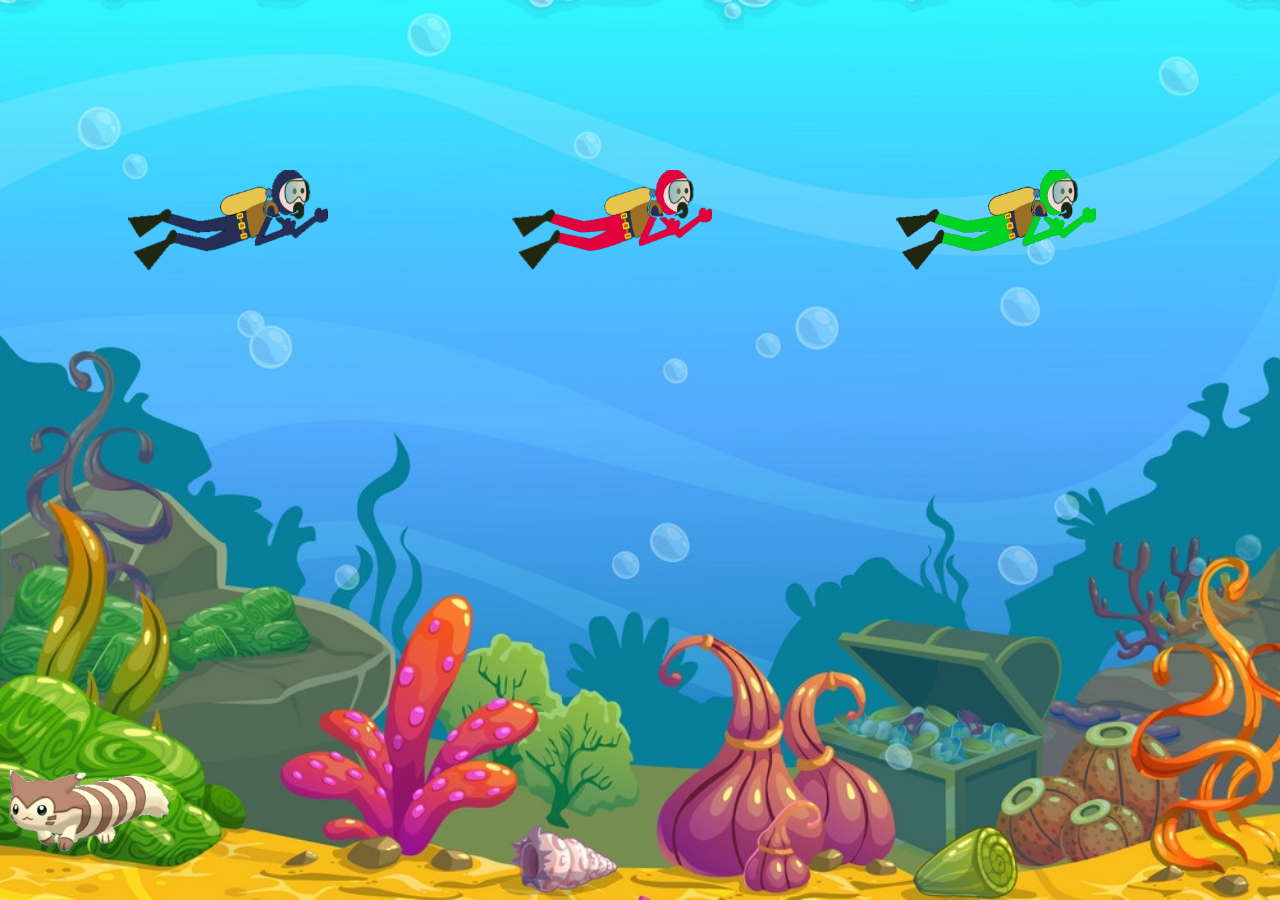
<file: ho_ca_vui_nhon/ho_ca.html>
<!DOCTYPE html>
<html lang="en">
<head>
    <meta charset="UTF-8">
    <meta name="viewport" content="width=device-width, initial-scale=1.0">
    <title>Hồ cá vui nhộn</title>
    <link rel="stylesheet" href="mystyle.css"> 
</head>
<body>
    <div class="container">
        <div class="fish-container">
            <img src="images/fishes.svg" class="smallFish">
            <img src="images/clown-fish.svg" class="fish1">
            <img src="images/fish2.svg" class="fish2">
            <img src="images/fish.svg" class="fish3">
            <img src="images/diver1.png" class="diver1">
            <img src="images/diver2.png" class="diver2">
            <img src="images/diver3.png" class="diver3">
            <img src="images/diver3.png" class="diver3">
            <img src="images/furret.gif" class="furret">
        </div>
        <div class="bubble-container">
            <img src="images/bubbles.svg" class="bubble1">
            <img src="images/bubbles.svg" class="bubble2">
            <img src="images/bubbles.svg" class="bubble3">
        </div>
    </div>
</body>
</html>
</file>
<file: ho_ca_vui_nhon/mystyle.css>
.music {
  display: none;
}

* {
  margin: 0px;
  padding: 0px;
  box-sizing: border-box;
}

.container {
  background: url("images/underwater.jpg");
  height: 100vh;
  width: 100vw;
  background-repeat: no-repeat;
  background-position: bottom;
  background-size: cover;
}

.fish-container {
  position: fixed;
  height: 100%;
  width: 100%;
  display: flex;
}

.fish-container img {
  height: 100px;
  position: absolute;
}

.fish1 {
  top: 33%;
  left: -10%;
  animation: swim-left 10s linear infinite;
}

.fish2 {
  top: 66%;
  left:   -10%;
  animation: swim-right 12s linear infinite 5s;
}
.fish3 {
  left: -30%;
  top: 110%;
  animation: fishAnimation 11s linear infinite 3s;
}

@keyframes fishAnimation {
  0% {
    left: -30%;
    top: 110%;
  }
  100% {
    left: 110%;
    top: -30%;
  }
}

.smallFish {
  position: absolute;
  height: 65px !important;
  top: 3%;
  left: -10%;
  opacity: 0.75;
  animation: swim-right 10s linear infinite 3s;
}

.diver1, .diver2, .diver3 {
  position: absolute;
  bottom: 70%;
  width: 200px;
  animation: swim-up-and-down 6s infinite;
}

.diver1 { left: 10%;}
.diver2 { left: 40% }
.diver3 { left: 70% }

@keyframes swim-right {
  from {
      transform: translateX(-200px) scaleX(1);
  }
  to {
      transform: translateX(100vw) scaleX(1);
  }
}

@keyframes swim-left {
  from {
      transform: translateX(100vw) scaleX(-1);
  }
  to {
      transform: translateX(-200px) scaleX(-1);
  }
}

.bubble-container {
  position: fixed;
  height: 100%;
  width: 100%;
  display: flex;
}

.bubble-container img {
  height: 40px;
  position: absolute;
  top: 140%;
  transform: translateX(-50%);
}

.bubble1 {
  left: 16%;
  animation: bubbleAnim 7s linear infinite 2s;
}
.bubble2 {
  left: 48%;
  animation: bubbleAnim 7s linear infinite 8s;
}
.bubble3 {
  left: 80%;
  animation: bubbleAnim 7s linear infinite 5s;
}

@keyframes bubbleAnim {
  0% {
    top: 140%;
  }
  75% {
    opacity: 1;
  }
  100% {
    top: 20%;
    opacity: 0;
  }
}

.furret {
  bottom: 5%;
  animation: swim-cycle 30s linear infinite;
}

@keyframes swim-cycle {
  0% {
    transform: translateX(-200px) scaleX(-1);
  }
  50% {
    transform: translateX(100vw) scaleX(-1);
  }
  
  50.1% {
    transform: translateX(100vw) scaleX(1);
  }
  100% {
    transform: translateX(-200px) scaleX(1);
  }
}

@keyframes swim-up-and-down {
  0%, 100% {
      transform: translateY(0);
  }
  50% {
      transform: translateY(-20px);
  }
}
</file>
